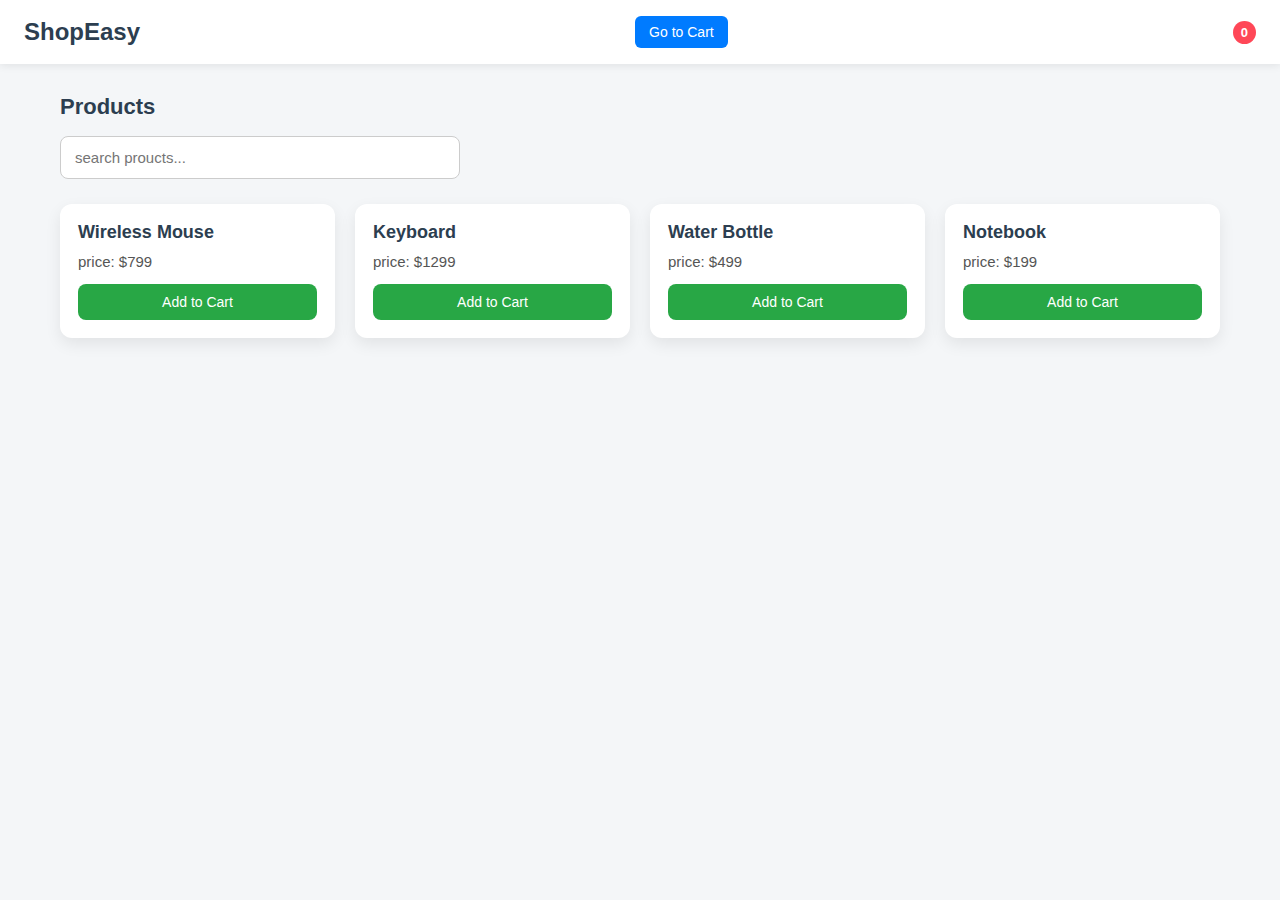
<file: index.html>
<!DOCTYPE html>
<html lang="en">
<head>
    <meta charset="UTF-8">
    <meta name="viewport" content="width=device-width, initial-scale=1.0">
    <title>ShopEasy</title>
    <link rel="stylesheet" href="style.css">
</head>
<body>
    <header>
        <h1> ShopEasy</h1>
        <a href="cart.html">Go to Cart</a>
        <span id="cart-count">0</span>
    </header>

    <main>
        <h2>Products</h2>

        <input
         type="text"
         id="search-input"
         placeholder="search proucts..."
        />

        <!-- products will be injected here by javascript -->
         <div id="product-container"></div>
    </main>

    <script src="app.js"></script>
</body>
</html>
</file>
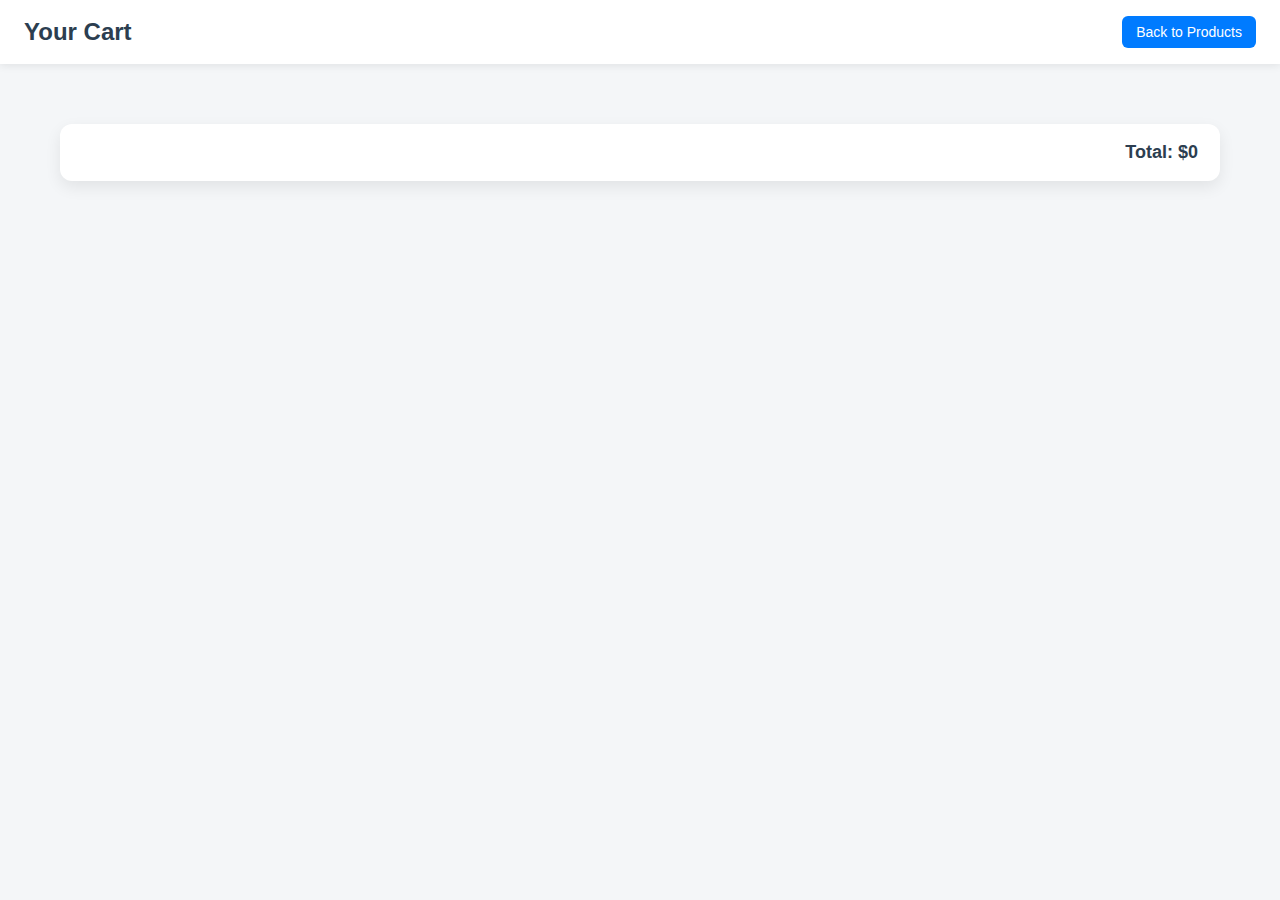
<file: cart.html>
<!DOCTYPE html>
<html lang="en">
<head>
    <meta charset="UTF-8">
    <meta name="viewport" content="width=device-width, initial-scale=1.0">
    <title>Document</title>
    <link rel="stylesheet" href="style.css">
</head>
<body>
    <header>
        <h1>Your Cart</h1>
    <a href="index.html">Back to Products</a>
    </header>

    <main>
        <div id="cart-container"></div>
        <div id="total-price">Total: $0</div>
    </main>

    <script src="app.js"></script>
</body>
</html>
</file>
<file: style.css>
/* =====================
   RESET & BASE STYLES
===================== */
* {
  margin: 0;
  padding: 0;
  box-sizing: border-box;
}

body {
  font-family: "Segoe UI", Tahoma, sans-serif;
  background-color: #f4f6f8;
  color: #333;
  min-height: 100vh;
}

/* =====================
   HEADER
===================== */
header {
  background-color: #ffffff;
  padding: 16px 24px;
  display: flex;
  align-items: center;
  justify-content: space-between;
  box-shadow: 0 2px 8px rgba(0, 0, 0, 0.08);
  position: sticky;
  top: 0;
  z-index: 100;
}

header h1 {
  font-size: 24px;
  font-weight: 600;
  color: #2c3e50;
}

header a {
  text-decoration: none;
  color: #ffffff;
  background-color: #007bff;
  padding: 8px 14px;
  border-radius: 6px;
  font-size: 14px;
  transition: background-color 0.3s ease, transform 0.2s ease;
}

header a:hover {
  background-color: #0056b3;
  transform: translateY(-1px);
}

/* Cart count badge */
#cart-count {
  background-color: #ff4757;
  color: #fff;
  font-size: 13px;
  font-weight: 600;
  padding: 4px 8px;
  border-radius: 50%;
  margin-left: 10px;
}

/* =====================
   MAIN CONTENT
===================== */
main {
  max-width: 1200px;
  margin: 30px auto;
  padding: 0 20px;
}

main h2 {
  font-size: 22px;
  margin-bottom: 16px;
  color: #2c3e50;
}

/* =====================
   SEARCH INPUT
===================== */
#search-input {
  width: 100%;
  max-width: 400px;
  padding: 12px 14px;
  border-radius: 8px;
  border: 1px solid #ccc;
  font-size: 15px;
  margin-bottom: 25px;
  outline: none;
  transition: border-color 0.3s ease, box-shadow 0.3s ease;
}

#search-input:focus {
  border-color: #007bff;
  box-shadow: 0 0 0 3px rgba(0, 123, 255, 0.15);
}

/* =====================
   PRODUCT GRID
===================== */
#product-container {
  display: grid;
  grid-template-columns: repeat(auto-fill, minmax(240px, 1fr));
  gap: 20px;
}

/* =====================
   PRODUCT CARD
===================== */
#product-container > div {
  background-color: #ffffff;
  border-radius: 12px;
  padding: 18px;
  box-shadow: 0 6px 16px rgba(0, 0, 0, 0.08);
  display: flex;
  flex-direction: column;
  justify-content: space-between;
  transition: transform 0.3s ease, box-shadow 0.3s ease;
}

#product-container > div:hover {
  transform: translateY(-6px);
  box-shadow: 0 10px 24px rgba(0, 0, 0, 0.12);
}

#product-container h3 {
  font-size: 18px;
  margin-bottom: 10px;
  color: #2c3e50;
}

#product-container p {
  font-size: 15px;
  margin-bottom: 14px;
  color: #555;
}

/* =====================
   BUTTONS
===================== */
button {
  background-color: #28a745;
  color: #ffffff;
  border: none;
  padding: 10px 14px;
  font-size: 14px;
  border-radius: 8px;
  cursor: pointer;
  transition: background-color 0.3s ease, transform 0.2s ease;
}

button:hover {
  background-color: #218838;
  transform: scale(1.03);
}

button:active {
  transform: scale(0.97);
}

/* =====================
   RESPONSIVE
===================== */
@media (max-width: 600px) {
  header {
    flex-direction: column;
    gap: 10px;
    text-align: center;
  }

  #cart-count {
    margin-left: 0;
  }

  #search-input {
    width: 100%;
  }
}


/* =====================
   CART PAGE STYLES
===================== */

/* Cart container */
#cart-container {
  margin-top: 30px;
  display: flex;
  flex-direction: column;
  gap: 16px;
}

/* Individual cart item */
#cart-container > div {
  background-color: #ffffff;
  padding: 16px 20px;
  border-radius: 12px;
  box-shadow: 0 6px 16px rgba(0, 0, 0, 0.08);
  display: flex;
  justify-content: space-between;
  align-items: center;
  transition: transform 0.2s ease, box-shadow 0.2s ease;
}

#cart-container > div:hover {
  transform: translateY(-3px);
  box-shadow: 0 10px 22px rgba(0, 0, 0, 0.12);
}

/* Cart item text */
#cart-container h4 {
  font-size: 16px;
  color: #2c3e50;
}

#cart-container p {
  font-size: 14px;
  color: #555;
  margin-top: 4px;
}

/* Remove button */
#cart-container button {
  background-color: #ff4757;
  padding: 8px 12px;
  border-radius: 6px;
  font-size: 13px;
}

#cart-container button:hover {
  background-color: #e84118;
}

/* Total price box */
#total-price {
  margin-top: 30px;
  padding: 18px 22px;
  background-color: #ffffff;
  border-radius: 12px;
  box-shadow: 0 6px 16px rgba(0, 0, 0, 0.08);
  font-size: 18px;
  font-weight: 600;
  color: #2c3e50;
  text-align: right;
}

/* Empty cart message (optional future use) */
.empty-cart {
  text-align: center;
  font-size: 16px;
  color: #777;
  margin-top: 40px;
}

/* =====================
   RESPONSIVE (CART)
===================== */
@media (max-width: 600px) {
  #cart-container > div {
    flex-direction: column;
    align-items: flex-start;
    gap: 10px;
  }

  #total-price {
    text-align: center;
  }
}
</file>
